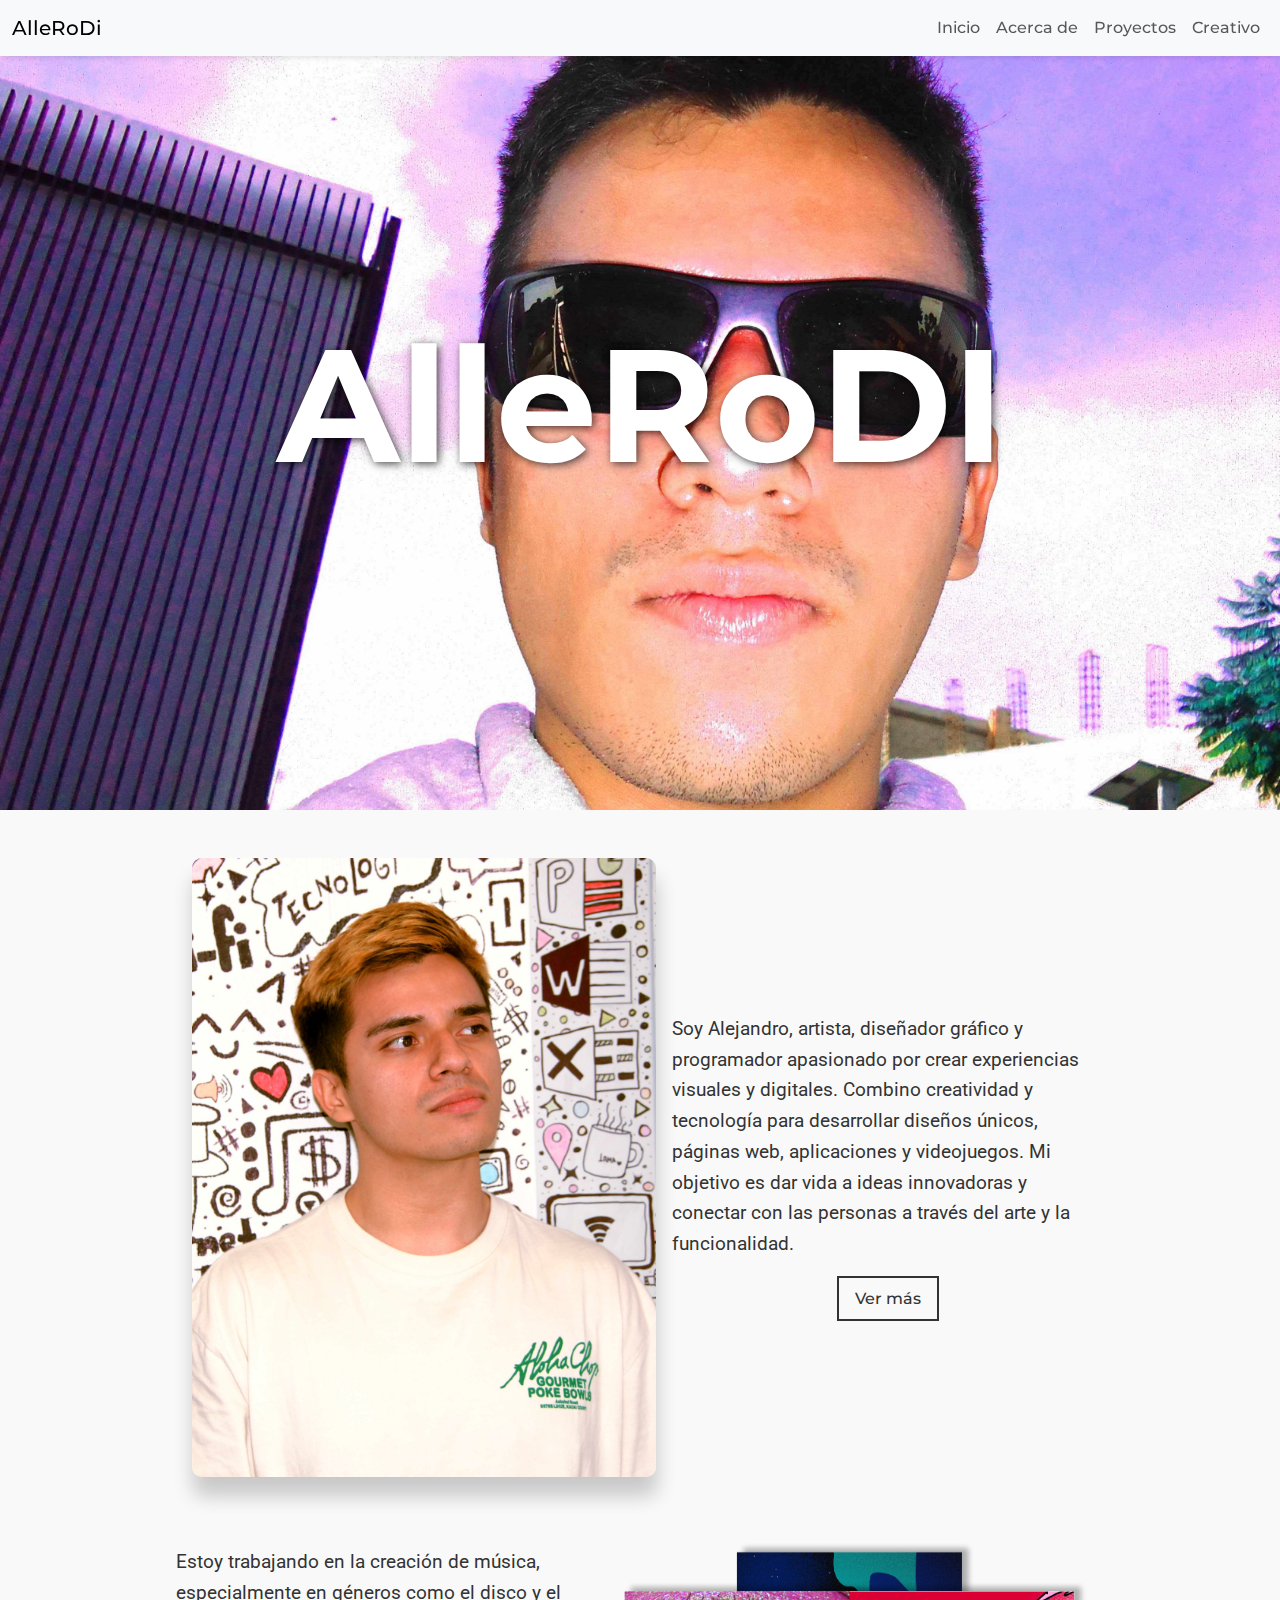
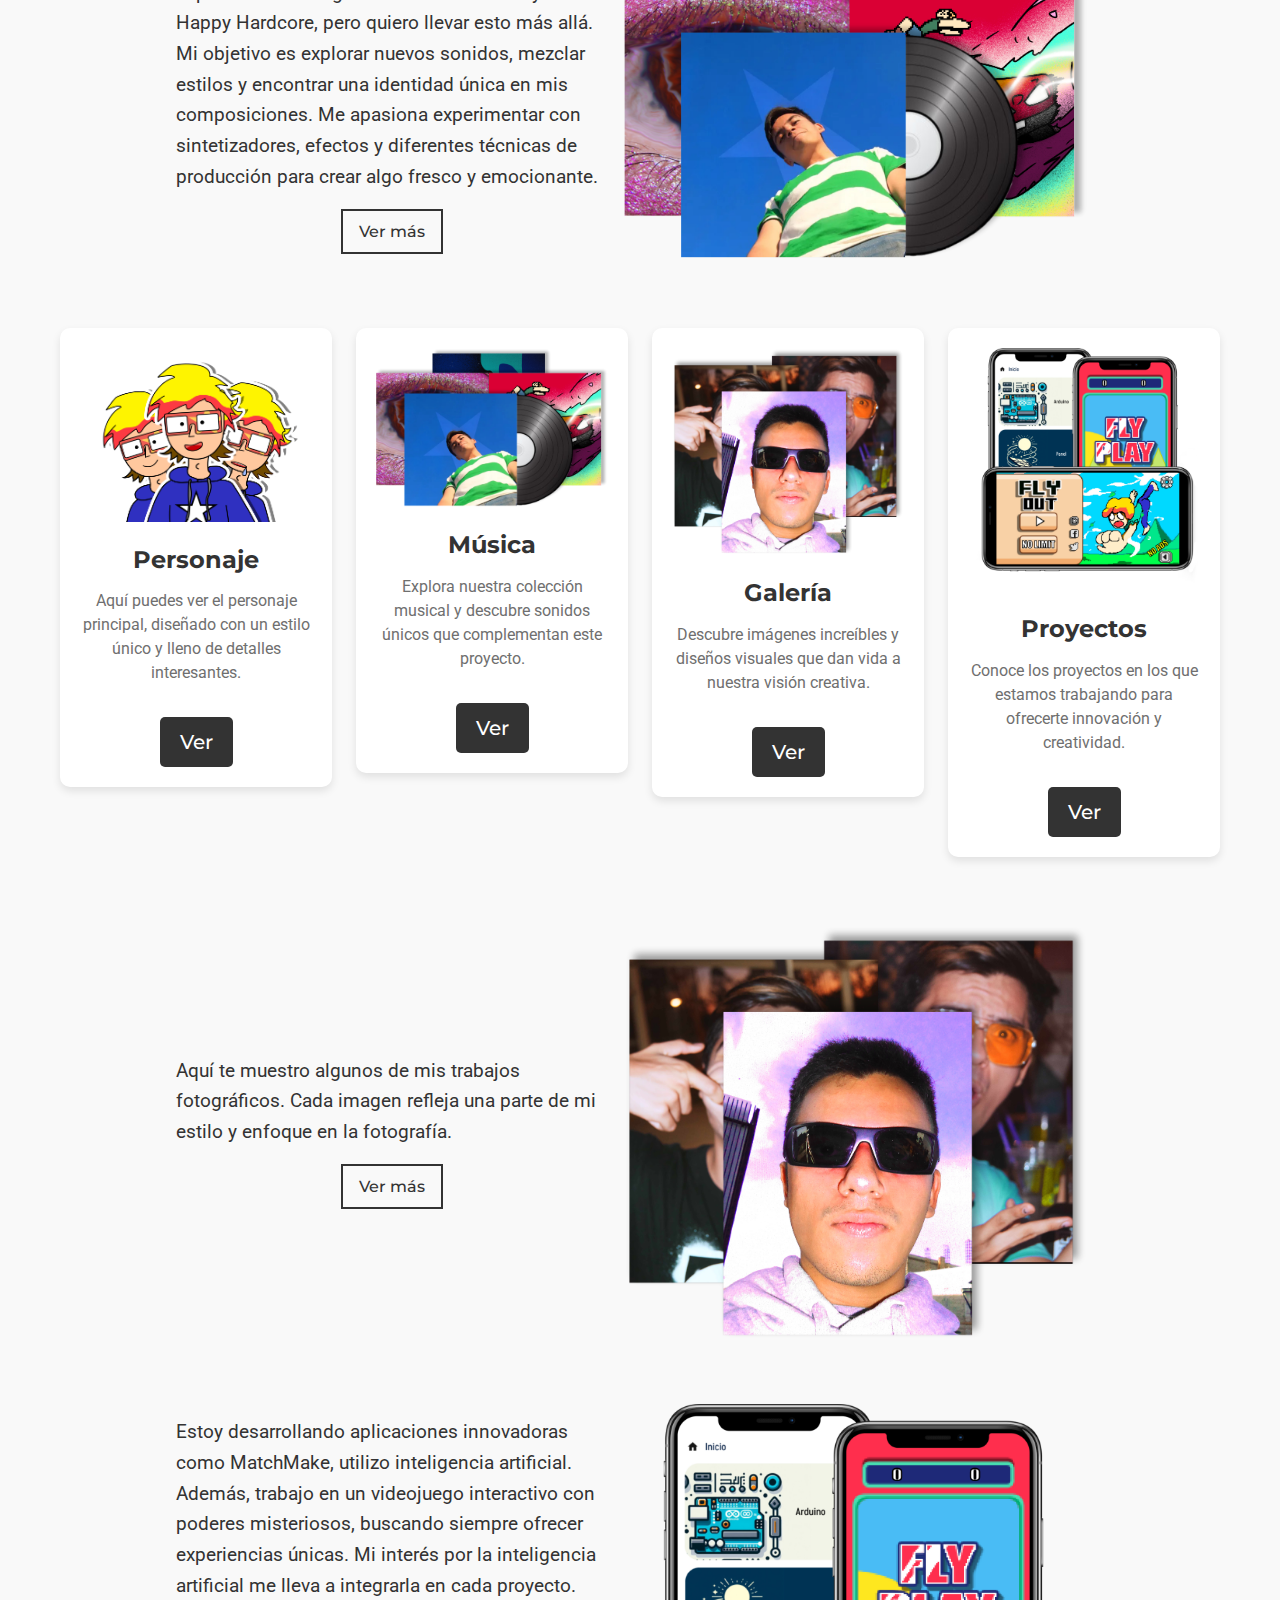
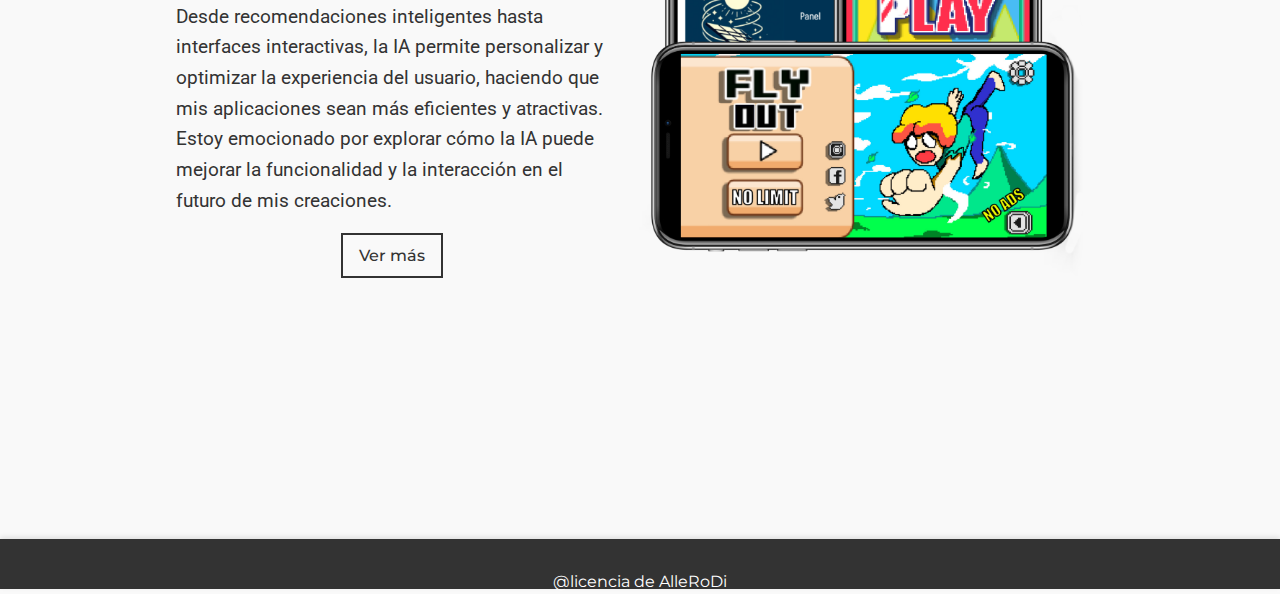
<file: index.html>
<!DOCTYPE html>
<html lang="es">
<head>
    <meta charset="UTF-8">
    <meta http-equiv="X-UA-Compatible" content="IE=edge">
    <meta name="viewport" content="width=device-width, initial-scale=1.0">
    <!-- Fuentes de Google Fonts -->
    <link rel="preconnect" href="https://fonts.googleapis.com">
    <link rel="preconnect" href="https://fonts.gstatic.com" crossorigin>
    <link href="https://fonts.googleapis.com/css2?family=Montserrat:wght@400;500;700&family=Roboto:wght@400;500;700&display=swap" rel="stylesheet">
    <!-- Bootstrap -->
    <link href="https://cdn.jsdelivr.net/npm/bootstrap@5.3.1/dist/css/bootstrap.min.css" rel="stylesheet">
    <!-- Estilos personalizados -->
    <link rel="stylesheet" href="css/style.css">
    <title>HOME</title>
    <style>
        :root {
            --primary-color: #333;
            --secondary-color: #6f6f6f;
            --background-color: #f9f9f9;
            --text-color: #333;
            --hover-color: #555;
            --font-primary: 'Montserrat', sans-serif; /* Fuente principal */
            --font-secondary: 'Roboto', sans-serif; /* Fuente secundaria */
        }

        body {
            font-family: var(--font-secondary);
            color: var(--text-color);
            background-color: var(--background-color);
            margin: 0;
            padding: 0;
        }

        h1, h2, h3, h4, h5, h6 {
            font-family: var(--font-primary);
            font-weight: 700; /* Negrita para títulos */
        }

        .navbar {
            font-family: var(--font-primary);
            font-weight: 500; /* Semi-negrita para el menú */
            transition: top 0.3s;
            box-shadow: 0px 2px 5px rgba(0, 0, 0, 0.1);
        }

        .header-container {
            position: relative;
            width: 100%;
            height: 90vh;
            overflow: hidden;
            display: flex;
            align-items: center;
            justify-content: center;
        }

        .header-image {
            width: 100%;
            height: 100%;
            object-fit: cover;
            object-position: center;
        }

        .name-overlay {
            position: absolute;
            color: white;
            text-shadow: 2px 2px 8px rgba(0, 0, 0, 0.7);
            text-align: center;
        }

        .name-overlay h1 {
            font-size: 10em;
            margin: 0;
            font-family: var(--font-primary);
            font-weight: 700;
        }

        .minimalist-section, .minimalist-section-2 {
            display: flex;
            align-items: center;
            justify-content: center;
            margin: 2rem auto;
            padding: 1rem;
            width: 75vw;
        }

        .minimalist-section-2 {
            flex-direction: row-reverse;
        }

        .minimalist-image, .minimalist-image-2 {
            max-width: 50%;
            height: auto;
            margin: 0 1rem;
            border-radius: 10px;
        }

        .minimalist-text, .minimalist-text-2 {
            max-width: 50%;
            text-align: left;
            font-size: 1.2rem;
            line-height: 1.6;
            font-family: var(--font-secondary);
        }

        .button-container {
            display: flex;
            justify-content: center;
            margin-top: 1rem;
        }

        .minimalist-button {
            background-color: transparent;
            border: 2px solid var(--primary-color);
            color: var(--primary-color);
            padding: 0.5rem 1rem;
            font-size: 1rem;
            cursor: pointer;
            transition: background-color 0.3s, color 0.3s;
            font-family: var(--font-primary);
            font-weight: 500;
        }

        .minimalist-button:hover {
            background-color: var(--primary-color);
            color: white;
        }

        .info-section-reverse .container {
            max-width: 1200px;
            margin: 0 auto;
            padding: 20px;
        }

        .info-section-reverse .info-content {
            background-color: white;
            padding: 20px;
            border-radius: 10px;
            box-shadow: 0 4px 8px rgba(0, 0, 0, 0.1);
            text-align: center;
        }

        .info-section-reverse .info-content img {
            max-width: 100%;
            height: auto;
            border-radius: 5px;
        }

        .info-section-reverse h2 {
            font-size: 24px;
            margin-bottom: 15px;
            color: var(--primary-color);
            font-family: var(--font-primary);
            font-weight: 700;
        }

        .info-section-reverse p {
            font-size: 16px;
            color: var(--secondary-color);
            font-family: var(--font-secondary);
        }

        .info-section-reverse .btn-llamativo {
            background-color: var(--primary-color);
            color: white;
            border: none;
            border-radius: 5px;
            padding: 10px 20px;
            text-decoration: none;
            transition: background-color 0.3s ease;
            font-family: var(--font-primary);
            font-weight: 500;
        }

        .info-section-reverse .btn-llamativo:hover {
            background-color: var(--hover-color);
        }

        .collaborations-section {
            text-align: center;
            padding: 2rem 1rem;
            margin: 2rem auto;
            width: 75vw;
            border-radius: 10px;
        }

        .collaborations-section h2 {
            font-size: 2.5rem;
            color: var(--primary-color);
            margin-bottom: 1.5rem;
            position: relative;
            font-family: var(--font-primary);
            font-weight: 700;
        }

        .collaborations-section h2::after {
            content: '';
            width: 50px;
            height: 4px;
            background-color: var(--primary-color);
            display: block;
            margin: 0.5rem auto 0;
            border-radius: 2px;
        }

        .collaborations-content {
            display: flex;
            flex-wrap: wrap;
            justify-content: center;
            gap: 2rem;
        }

        .collaboration-item {
            max-width: 200px;
            text-align: center;
            transition: transform 0.3s ease, box-shadow 0.3s ease;
        }

        .collaboration-item:hover {
            transform: translateY(-10px);
            box-shadow: 0px 10px 20px rgba(0, 0, 0, 0.2);
        }

        .collaboration-image {
            width: 100%;
            height: auto;
            border-radius: 8px;
            box-shadow: 0px 0px 5px rgba(0, 0, 0, 0.1);
            margin-bottom: 0.5rem;
        }

        .collaboration-item p {
            font-size: 1rem;
            color: var(--primary-color);
            margin: 0;
            font-family: var(--font-secondary);
        }

        .decoration-of-licencia {
            text-align: center;
            font-family: var(--font-primary);
            background-color: var(--primary-color);
            box-shadow: 0px -2px 5px rgba(0, 0, 0, 0.1);
            width: 100%;
            padding: 1rem 0;
        }

        .decoration-of-licencia p {
            margin: 0;
            color: white;
        }

        .decoration-of-licencia a {
            color: white;
            text-decoration: none;
        }

        .decoration-of-licencia a:hover {
            text-decoration: underline;
        }

        @media (max-width: 768px) {
            .header-container {
                height: 90vh;
            }

            .name-overlay h1 {
                font-size: 4rem;
            }

            .minimalist-section, .minimalist-section-2 {
                flex-direction: column;
                width: 90vw;
            }

            .minimalist-image, .minimalist-image-2 {
                max-width: 100%;
                margin: 0 0 1rem 0;
            }

            .minimalist-text, .minimalist-text-2 {
                max-width: 100%;
                font-size: 1rem;
            }

            .collaborations-section {
                width: 90vw;
            }

            .collaboration-item {
                max-width: 100%;
            }
        }
    </style>
</head>
<body>
    <header>
        <!-- Navbar -->
        <nav id="navbar" class="navbar navbar-expand-lg navbar-light bg-light fixed-top">
            <div class="container-fluid">
                <a class="navbar-brand" href="#">AlleRoDi</a>
                <button class="navbar-toggler" type="button" data-bs-toggle="collapse" data-bs-target="#navbarNav" aria-controls="navbarNav" aria-expanded="false" aria-label="Toggle navigation">
                    <span class="navbar-toggler-icon"></span>
                </button>
                <div class="collapse navbar-collapse" id="navbarNav">
                    <ul class="navbar-nav ms-auto">
                        <li class="nav-item">
                            <a class="nav-link" href="/index.html">Inicio</a>
                        </li>
                        <li class="nav-item">
                            <a class="nav-link" href="/info.html">Acerca de</a>
                        </li>
                        <li class="nav-item">
                            <a class="nav-link" href="/proyects.html">Proyectos</a>
                        </li>
                        <li class="nav-item">
                            <a class="nav-link" href="/creative.html">Creativo</a>
                        </li>
                    </ul>
                </div>
            </div>
        </nav>
    </header>

    <!-- Header Image -->
    <div class="header-container">
        <img src="image/yo2.jpg" alt="Header Image" class="header-image">
        <div class="name-overlay">
            <h1>AlleRoDI</h1>
        </div>
    </div>

    <!-- Minimalist Section -->
    <div class="minimalist-section">
        <img class="minimalist-image" src="image/yo3.jpg" alt="Minimalist Image">
        <div class="minimalist-text">
            <p>Soy Alejandro, artista, diseñador gráfico y programador apasionado por crear experiencias visuales y digitales. Combino creatividad y tecnología para desarrollar diseños únicos, páginas web, aplicaciones y videojuegos. Mi objetivo es dar vida a ideas innovadoras y conectar con las personas a través del arte y la funcionalidad.</p>
            <div class="button-container">
                <button class="minimalist-button">Ver más</button>
            </div>
        </div>
    </div>

    <!-- Minimalist Section 2 -->
    <div class="minimalist-section-2">
        <img class="minimalist-image-2" src="/personaje/Albums.png" alt="Minimalist Image">
        <div class="minimalist-text-2">
            <p>Estoy trabajando en la creación de música, especialmente en géneros como el disco y el Happy Hardcore, pero quiero llevar esto más allá. Mi objetivo es explorar nuevos sonidos, mezclar estilos y encontrar una identidad única en mis composiciones. Me apasiona experimentar con sintetizadores, efectos y diferentes técnicas de producción para crear algo fresco y emocionante.</p>
            <div class="button-container">
                <button class="minimalist-button">Ver más</button>
            </div>
        </div>
    </div>

    <!-- Info Section Reverse -->
    <section class="info-section-reverse d-flex align-items-center justify-content-center">
        <div class="container">
            <div class="row d-flex justify-content-center">
                <div class="col-lg-3 col-md-4 col-6 text-center">
                    <div class="info-content">
                        <img src="/personaje/personaje.png" alt="Descripción de la imagen" class="img-fluid mb-4">
                        <h2>Personaje</h2>
                        <p>Aquí puedes ver el personaje principal, diseñado con un estilo único y lleno de detalles interesantes.</p>
                        <a href="#" class="btn btn-llamativo btn-lg mt-3">Ver</a>
                    </div>
                </div>
                <div class="col-lg-3 col-md-4 col-6 text-center">
                    <div class="info-content">
                        <img src="/personaje/Albums.png" alt="Descripción de la imagen" class="img-fluid mb-4">
                        <h2>Música</h2>
                        <p>Explora nuestra colección musical y descubre sonidos únicos que complementan este proyecto.</p>
                        <a href="#" class="btn btn-llamativo btn-lg mt-3">Ver</a>
                    </div>
                </div>
                <div class="col-lg-3 col-md-4 col-6 text-center">
                    <div class="info-content">
                        <img src="/personaje/Fotos.png" alt="Descripción de la imagen" class="img-fluid mb-4">
                        <h2>Galería</h2>
                        <p>Descubre imágenes increíbles y diseños visuales que dan vida a nuestra visión creativa.</p>
                        <a href="#" class="btn btn-llamativo btn-lg mt-3">Ver</a>
                    </div>
                </div>
                <div class="col-lg-3 col-md-4 col-6 text-center">
                    <div class="info-content">
                        <img src="/personaje/Proyectos.png" alt="Descripción de la imagen" class="img-fluid mb-4">
                        <h2>Proyectos</h2>
                        <p>Conoce los proyectos en los que estamos trabajando para ofrecerte innovación y creatividad.</p>
                        <a href="#" class="btn btn-llamativo btn-lg mt-3">Ver</a>
                    </div>
                </div>
            </div>
        </div>
    </section>

    <!-- Minimalist Section 2 -->
    <div class="minimalist-section-2">
        <img class="minimalist-image-2" src="/personaje/Fotos.png" alt="Minimalist Image">
        <div class="minimalist-text-2">
            <p>Aquí te muestro algunos de mis trabajos fotográficos. Cada imagen refleja una parte de mi estilo y enfoque en la fotografía.</p>
            <div class="button-container">
                <button class="minimalist-button">Ver más</button>
            </div>
        </div>
    </div>

    <!-- Minimalist Section 2 -->
    <div class="minimalist-section-2">
        <img class="minimalist-image-2" src="/personaje/Proyectos.png" alt="Minimalist Image">
        <div class="minimalist-text-2">
            <p>Estoy desarrollando aplicaciones innovadoras como MatchMake, utilizo inteligencia artificial. Además, trabajo en un videojuego interactivo con poderes misteriosos, buscando siempre ofrecer experiencias únicas. Mi interés por la inteligencia artificial me lleva a integrarla en cada proyecto. Desde recomendaciones inteligentes hasta interfaces interactivas, la IA permite personalizar y optimizar la experiencia del usuario, haciendo que mis aplicaciones sean más eficientes y atractivas. Estoy emocionado por explorar cómo la IA puede mejorar la funcionalidad y la interacción en el futuro de mis creaciones.</p>
            <div class="button-container">
                <button class="minimalist-button">Ver más</button>
            </div>
        </div>
    </div>

    <!-- Footer -->
    <footer class="decoration-of-licencia">
        <p>@licencia de <a href="https://www.ejemplo.com" target="_blank">AlleRoDi</a></p>
    </footer>

    <script src="https://cdn.jsdelivr.net/npm/@popperjs/core@2.11.6/dist/umd/popper.min.js"></script>
    <script src="https://cdn.jsdelivr.net/npm/bootstrap@5.3.0-alpha1/dist/js/bootstrap.min.js"></script>
</body>
</html>
</file>
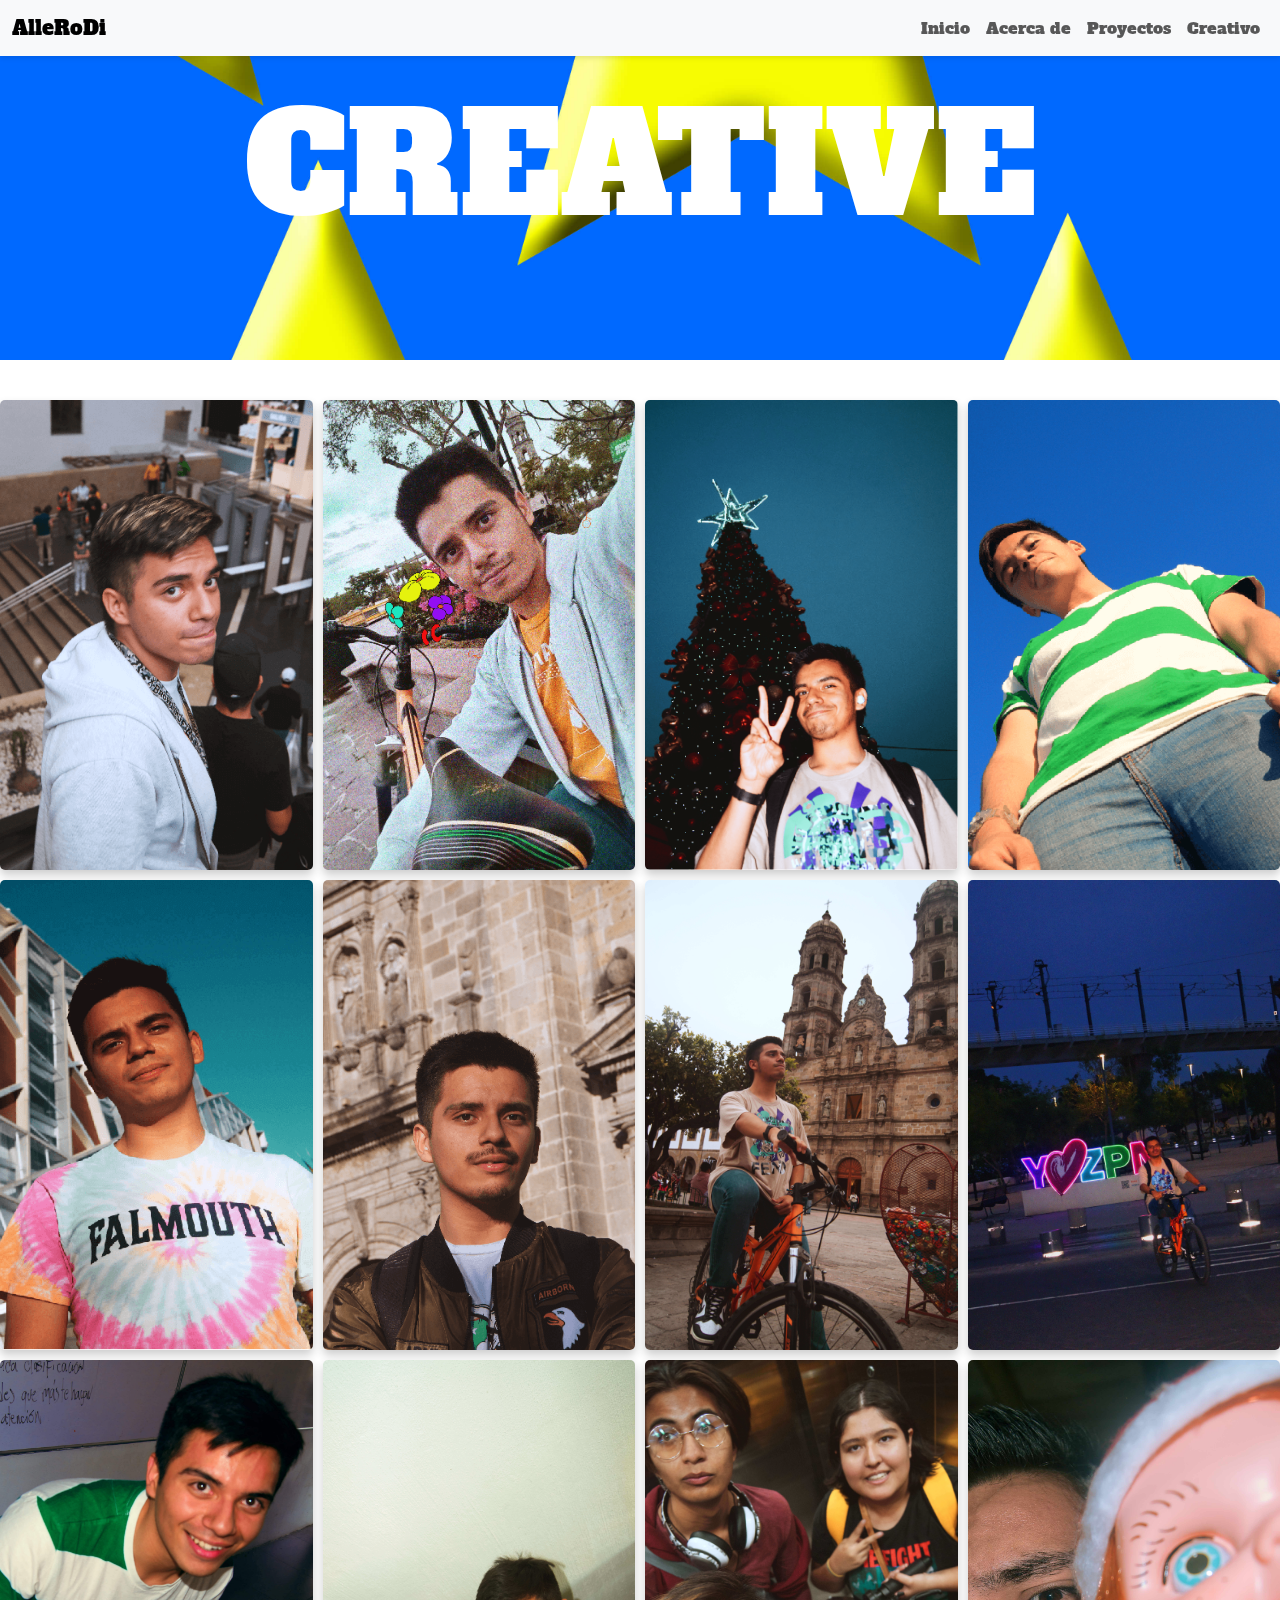
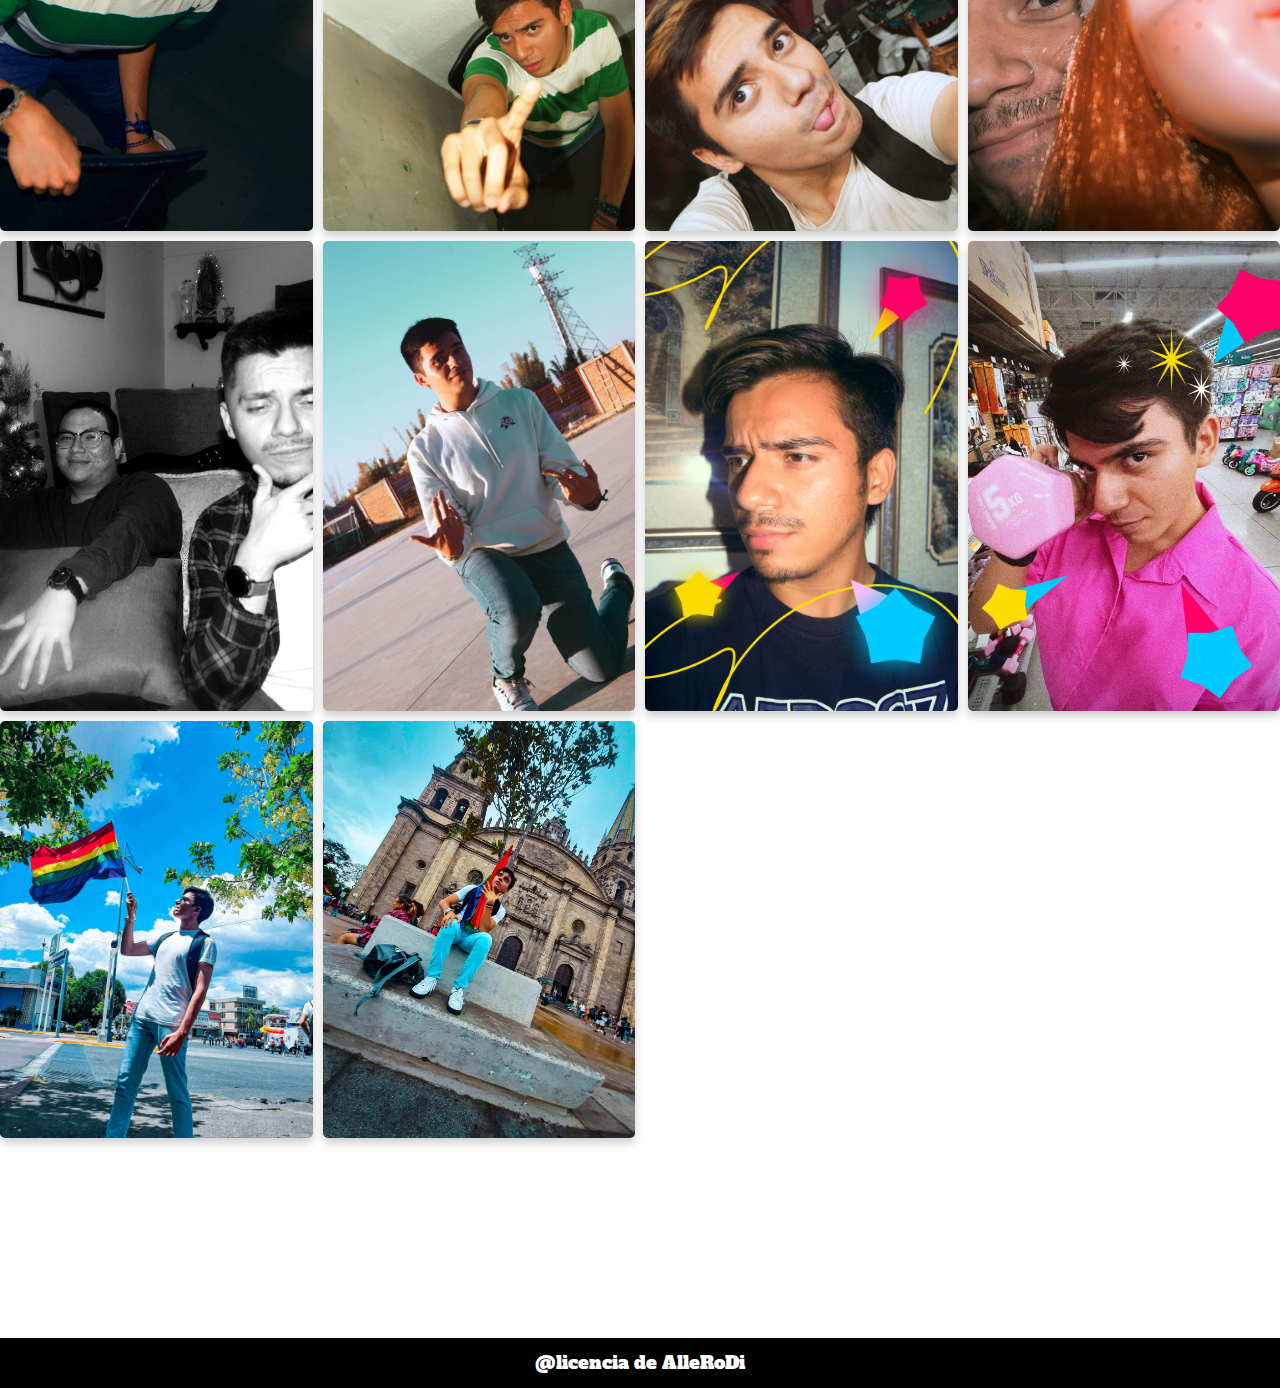
<file: creative.html>
<!DOCTYPE html>
<html lang="en">
<head>
    <meta charset="UTF-8">
    <meta http-equiv="X-UA-Compatible" content="IE=edge">
    <meta name="description" content="Galería de imágenes de AlleRoDI, artista visual.">
    <meta name="keywords" content="AlleRoDI, arte, galería, imágenes, artista visual">
    <meta name="author" content="Alejandro Rodriguez Lopez">
    <meta name="viewport" content="width=device-width, initial-scale=1.0">
    <link rel="preconnect" href="https://fonts.googleapis.com">
    <link rel="preconnect" href="https://fonts.gstatic.com" crossorigin>
    <link href="https://fonts.googleapis.com/css2?family=Alfa+Slab+One&display=swap" rel="stylesheet">
    <link href="https://cdn.jsdelivr.net/npm/bootstrap@5.3.1/dist/css/bootstrap.min.css" rel="stylesheet">
    <link rel="stylesheet" href="css/creative.css">
    <title>creative</title>

    <style>

.gallery {
    display: grid;
    grid-template-columns: repeat(4, 1fr);
    grid-gap: 10px;
    justify-content: center;
}

.gallery img {
    width: 100%;
    height: 100%;
    object-fit: cover;
    object-position: center;
    border-radius: 5px;
    box-shadow: 0px 5px 10px rgba(0,0,0,0.2);
    transition: transform 0.3s ease-in-out;
}

.gallery img:hover {
    transform: scale(1.1);
}

@media only screen and (max-width: 600px) {
    .gallery {
        margin-top: 5vw;
        display: grid;
        grid-template-columns: repeat(2, 1fr);
        grid-gap: 5px;
        justify-content: center;
    }
}



    </style>

<style>
    /* Asegúrate de que el navbar siempre sea visible */
    .navbar {
      box-shadow: 0px 2px 5px rgba(0, 0, 0, 0.1);
    }

    .navbar-toggler {
      border: none;
    }

    .navbar-toggler-icon {
      background-color: #000; /* Color negro para el ícono del menú */
      width: 30px;
      height: 3px;
      display: block;
      position: relative;
    }

    .navbar-toggler-icon::before,
    .navbar-toggler-icon::after {
      content: '';
      width: 30px;
      height: 3px;
      background-color: #000;
      display: block;
      position: absolute;
    }

    .navbar-toggler-icon::before {
      top: -8px;
    }

    .navbar-toggler-icon::after {
      top: 8px;
    }
  </style>
</head>
<body>
    <header>
        <div class="background-loading">

        </div>
        <div class="cubo">
            <!-- Navbar -->
        <!-- Navbar -->
        <nav id="navbar" class="navbar navbar-expand-lg navbar-light bg-light fixed-top">
            <div class="container-fluid">
              <a class="navbar-brand" href="#">AlleRoDi</a>
              <button class="navbar-toggler" type="button" data-bs-toggle="collapse" data-bs-target="#navbarNav" aria-controls="navbarNav" aria-expanded="false" aria-label="Toggle navigation">
                <span class="navbar-toggler-icon"></span>
              </button>
              <div class="collapse navbar-collapse" id="navbarNav">
                <ul class="navbar-nav ms-auto">
                  <li class="nav-item">
                    <a class="nav-link" href="/index.html">Inicio</a>
                  </li>
                  <li class="nav-item">
                    <a class="nav-link" href="/info.html">Acerca de</a>
                  </li>
                  <li class="nav-item">
                    <a class="nav-link" href="/proyects.html">Proyectos</a>
                  </li>
                  <li class="nav-item">
                    <a class="nav-link" href="/creative.html">Creativo</a>
                  </li>
                </ul>
              </div>
            </div>
          </nav>
          

          <script>
            let prevScrollpos = window.pageYOffset;
            const navbar = document.getElementById("navbar");
        
            window.onscroll = function () {
              const currentScrollPos = window.pageYOffset;
              if (currentScrollPos <= 0) {
                // Siempre muestra el navbar al estar al principio de la página
                navbar.style.top = "0";
              } else if (prevScrollpos > currentScrollPos) {
                // Muestra el navbar al hacer scroll hacia arriba
                navbar.style.top = "0";
              } else {
                // Esconde el navbar al hacer scroll hacia abajo
                navbar.style.top = "-70px";
              }
              prevScrollpos = currentScrollPos;
            };
          </script>
            <div class="cubo-3" >
                <img class="imagen1" src="image/DSC25609.jpg" alt="">
                <div>
                    <p class="text-AlleStudio">CREATIVE</p>
                </div>
            </div>

            
            </div>
        </div>


    </header>
    <section>


        

        <section>
            <div class="gallery">
                <img src="/img-moments/image copy 2.png" alt="Image 1" title="AlleRoDI">
                <img src="/img-moments/image copy 3.png" alt="Image 2" title="AlleRoDI">
                <img src="/img-moments/image copy 4.png" alt="Image 3" title="AlleRoDI">
                <img src="/img-moments/image copy 5.png" alt="Image 4" title="AlleRoDI">
                <img src="/img-moments/image copy.png" alt="Image 5" title="AlleRoDI">
                <img src="/img-moments/image.png" alt="Image 6" title="AlleRoDI">
                <img src="/img-moments/IMG_4716.jpeg" alt="Image 1" title="AlleRoDI">
                <img src="/img-moments/IMG_4718.jpeg" alt="Image 2" title="AlleRoDI">
                <img src="/img-moments/IMG_5042.jpeg" alt="Image 3" title="AlleRoDI">
                <img src="/img-moments/IMG_5043.jpeg" alt="Image 4" title="AlleRoDI">
                <img src="/img-moments/IMG_5267.jpeg" alt="Image 5" title="AlleRoDI">
                <img src="/img-moments/J2.jpg" alt="Image 6" title="AlleRoDI">
                <img src="/img-moments/Yahir4.jpg" alt="Image 1" title="AlleRoDI">
                <img src="/img-moments/IMG_5052.jpeg" alt="Image 2" title="AlleRoDI">
                <img src="/img-moments/3.jpg" alt="Image 3" title="AlleRoDI">
                <img src="/img-moments/4.jpg" alt="Image 4" title="AlleRoDI">
                <img src="/img-moments/IMG_6414.jpg" alt="Image 5" title="AlleRoDI">
                <img src="/img-moments/IMG_6420.jpg" alt="Image 6" title="AlleRoDI">
            </div>
        </section>


    </section>

    <footer class="decoration-of-licencia">
        <p>@licencia de AlleRoDi</p>
    </footer>
    <aside>

    </aside>

    <script src="https://cdn.jsdelivr.net/npm/@popperjs/core@2.11.6/dist/umd/popper.min.js"></script>
    <script src="https://cdn.jsdelivr.net/npm/bootstrap@5.3.0-alpha1/dist/js/bootstrap.min.js"></script>
</body>
</html>
</file>
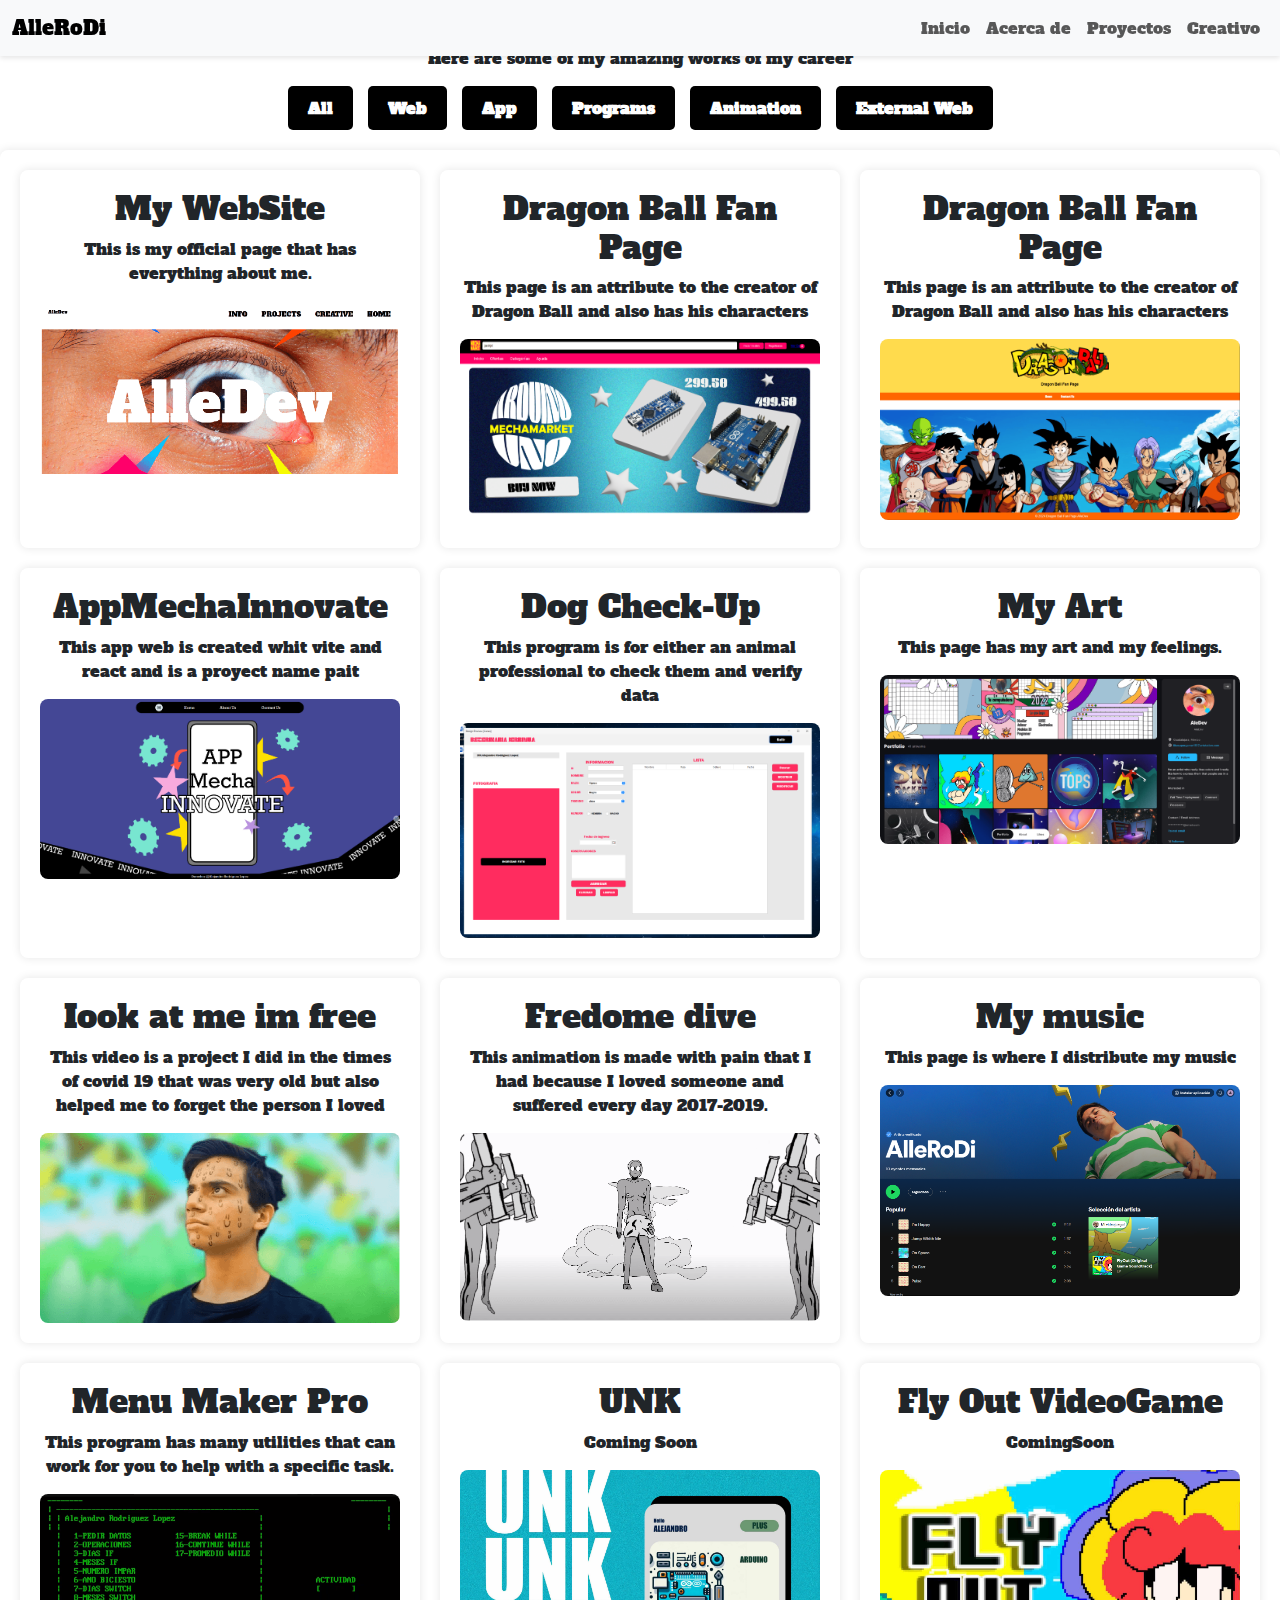
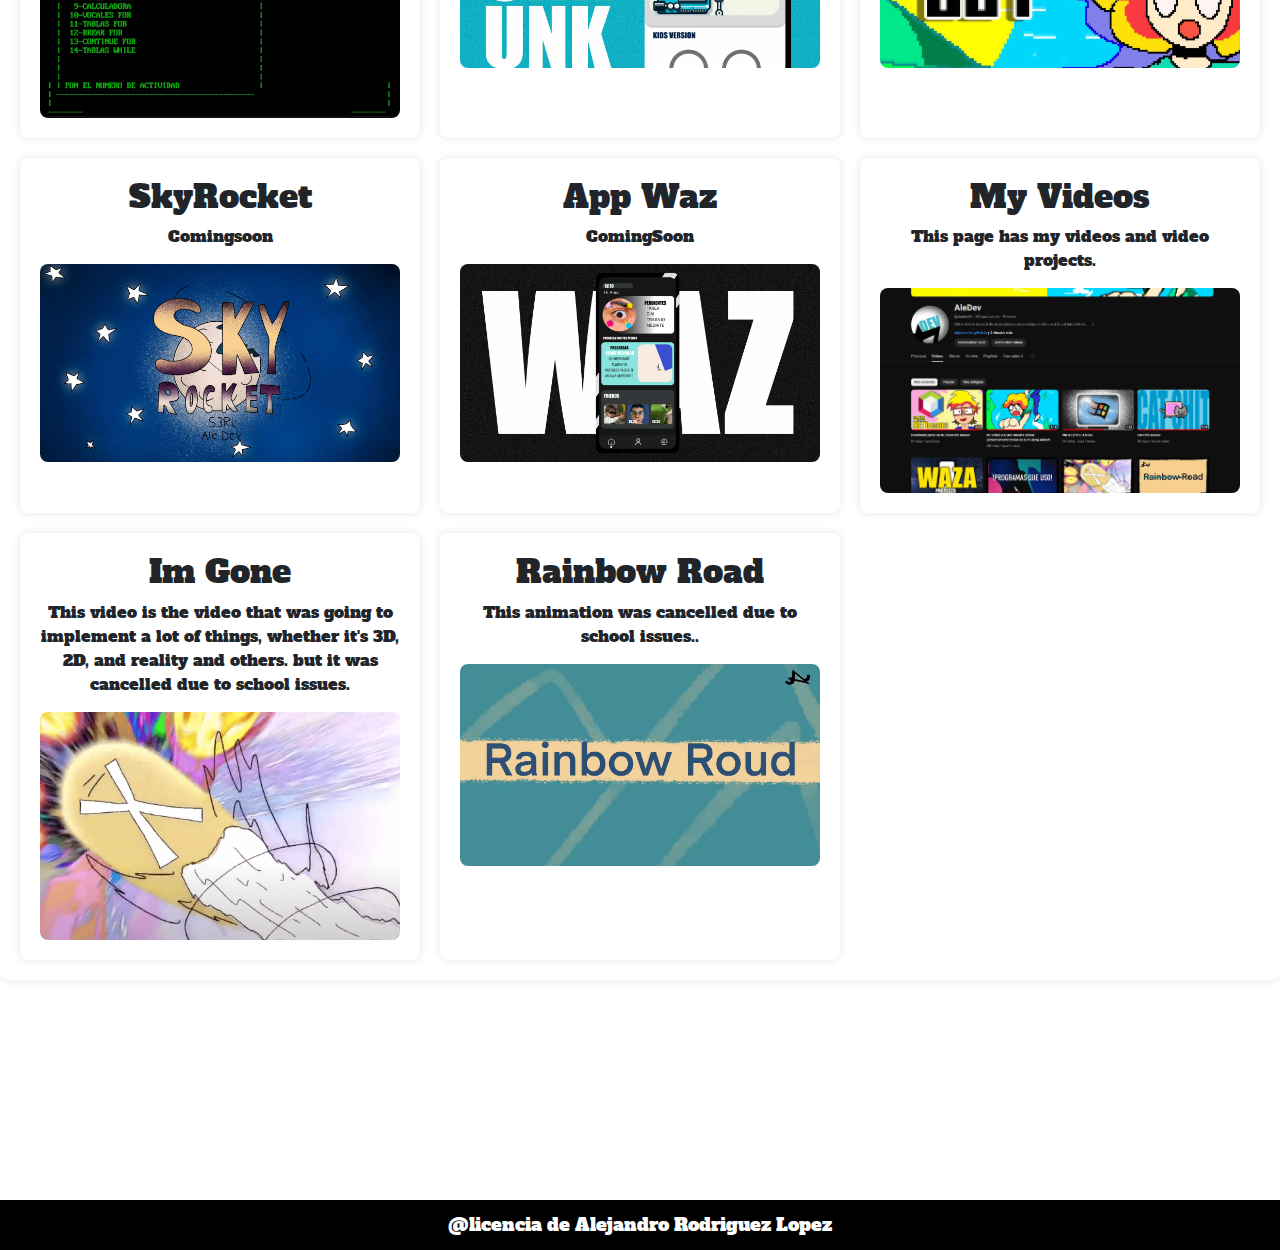
<file: proyects.html>
<!DOCTYPE html>
<html lang="en">
<head>
    <meta charset="UTF-8">
    <meta http-equiv="X-UA-Compatible" content="IE=edge">
    <meta name="viewport" content="width=device-width, initial-scale=1.0">
    <link rel="preconnect" href="https://fonts.googleapis.com">
    <link rel="preconnect" href="https://fonts.gstatic.com" crossorigin>
    <link href="https://fonts.googleapis.com/css2?family=Alfa+Slab+One&display=swap" rel="stylesheet">
    <link href="https://cdn.jsdelivr.net/npm/bootstrap@5.3.1/dist/css/bootstrap.min.css" rel="stylesheet">
    <link rel="stylesheet" href="css/creative.css">
    

    <style>
        
        .container {
            max-width: 100%;
            margin: 20px auto;
            padding: 20px;
            background-color: #fff;
            border-radius: 8px;
            box-shadow: 0 0 10px rgba(0, 0, 0, 0.1);
            display: grid;
            grid-template-columns: repeat(auto-fit, minmax(350px, 1fr));
            gap: 20px;
            transition: opacity 0.3s ease-in-out;
        }

        .project {
            padding: 20px;
            background-color: #fff;
            border-radius: 8px;
            box-shadow: 0 0 10px rgba(0, 0, 0, 0.1);
            text-align: center;
            transition: opacity 0.3s ease-in-out;
        }

        .project img {
            max-width: 100%;
            height: auto;
            border-radius: 8px;
        }

        @media (max-width: 768px) {
            .container {
                grid-template-columns: repeat(auto-fit, minmax(200px, 1fr));
            }
        }

        .category-buttons {
            margin-bottom: 20px;
            text-align: center;
        }

        .category-buttons button {
            padding: 10px 20px;
            margin: 0 5px;
            font-size: 16px;
            font-weight: bold;
            border: none;
            border-radius: 5px;
            background-color: #000000;
            color: white;
            cursor: pointer;
            transition: background-color 0.3s;
        }

        .category-buttons button:hover {
            background-color: #474747;
        }

        @media only screen and (max-width: 600px) {

            .container {
            max-width: 100%;
            margin: 20px auto;
            padding: 10px;
            background-color: #fff;
            border-radius: 8px;
            box-shadow: 0 0 10px rgba(0, 0, 0, 0.1);
            display: grid;
            grid-template-columns: repeat(auto-fit, minmax(150px, 1fr));
            gap: 10px;
            transition: opacity 0.3s ease-in-out;
        }

        .project {
            padding: 5px;
            background-color: #fff;
            border-radius: 8px;
            box-shadow: 0 0 10px rgba(0, 0, 0, 0.1);
            text-align: center;
            transition: opacity 0.3s ease-in-out;
        }

        .project img {
            max-width: 100%;
            height: auto;
            border-radius: 0px;
        }


            
        .category-buttons button {

            padding: 10px 15px;
  
            margin: 2px 2px;
            font-size: 3vw;
            font-weight: bold;
            border: none;
            border-radius: 5px;
            background-color: #000000;
            color: white;
            cursor: pointer;
            transition: background-color 0.3s;
        }
        

        .margindirectionWelcome{
            margin-top: 21vw;
            margin-bottom: 14vw;
        }

        .project-title{
            font-size: 3vw;
        }

        .project-description{
            font-size: 2.5vw;
        }
}


    </style>

<style>
    /* Asegúrate de que el navbar siempre sea visible */
    .navbar {
      box-shadow: 0px 2px 5px rgba(0, 0, 0, 0.1);
    }

    .navbar-toggler {
      border: none;
    }

    .navbar-toggler-icon {
      background-color: #000; /* Color negro para el ícono del menú */
      width: 30px;
      height: 3px;
      display: block;
      position: relative;
    }

    .navbar-toggler-icon::before,
    .navbar-toggler-icon::after {
      content: '';
      width: 30px;
      height: 3px;
      background-color: #000;
      display: block;
      position: absolute;
    }

    .navbar-toggler-icon::before {
      top: -8px;
    }

    .navbar-toggler-icon::after {
      top: 8px;
    }
  </style>
    <title>proyects</title>

</head>
<body>
    <header>
        <div class="cubo">
            <!-- Navbar -->
        <!-- Navbar -->
        <nav id="navbar" class="navbar navbar-expand-lg navbar-light bg-light fixed-top">
            <div class="container-fluid">
              <a class="navbar-brand" href="#">AlleRoDi</a>
              <button class="navbar-toggler" type="button" data-bs-toggle="collapse" data-bs-target="#navbarNav" aria-controls="navbarNav" aria-expanded="false" aria-label="Toggle navigation">
                <span class="navbar-toggler-icon"></span>
              </button>
              <div class="collapse navbar-collapse" id="navbarNav">
                <ul class="navbar-nav ms-auto">
                  <li class="nav-item">
                    <a class="nav-link" href="/index.html">Inicio</a>
                  </li>
                  <li class="nav-item">
                    <a class="nav-link" href="/info.html">Acerca de</a>
                  </li>
                  <li class="nav-item">
                    <a class="nav-link" href="/proyects.html">Proyectos</a>
                  </li>
                  <li class="nav-item">
                    <a class="nav-link" href="/creative.html">Creativo</a>
                  </li>
                </ul>
              </div>
            </div>
          </nav>
          

            </div>
        </div>

        <script>
            let prevScrollpos = window.pageYOffset;
            const navbar = document.getElementById("navbar");
        
            window.onscroll = function () {
              const currentScrollPos = window.pageYOffset;
              if (currentScrollPos <= 0) {
                // Siempre muestra el navbar al estar al principio de la página
                navbar.style.top = "0";
              } else if (prevScrollpos > currentScrollPos) {
                // Muestra el navbar al hacer scroll hacia arriba
                navbar.style.top = "0";
              } else {
                // Esconde el navbar al hacer scroll hacia abajo
                navbar.style.top = "-70px";
              }
              prevScrollpos = currentScrollPos;
            };
          </script>

    </header>

    <div class="margindirectionWelcome" style="text-align:center;">
        <h2>Welcome to My Proyects</h2>
        <p>Here are some of my amazing works of my career</p>
      </div>

      <div class="category-buttons">
        <button class="category-button active" data-category="all">All</button>
        <button class="category-button" data-category="web">Web</button>
        <button class="category-button" data-category="app">App</button>
        <button class="category-button" data-category="programs">Programs</button>
        <button class="category-button" data-category="animation">Animation</button>
        <button class="category-button" data-category="external-web">External Web</button>
    </div>

    <div class="container">
        
        <div class="project web"><h2 class="project-title">My WebSite</h2>
            <p class="project-description">This is my official page that has everything about me.</p>
            <a href="https://al3dev.github.io/index.html"><img class="project-image" src="image/MiWebPage.png" alt="Project 1 image"></a>
        </div>  
              
        
        <div class="project web">
            <h2 class="project-title">Dragon Ball Fan Page</h2>
            <p class="project-description">This page is an attribute to the creator of Dragon Ball and also has his characters</p>
            <a href="https://mecha-market.vercel.app/#"><img class="project-image" src="image/MechaMarket.png" alt="Project 1 image"></a>
        </div>

        <div class="project web">
            <h2 class="project-title">Dragon Ball Fan Page</h2>
            <p class="project-description">This page is an attribute to the creator of Dragon Ball and also has his characters</p>
            <a href="http://fandragonballpage.atwebpages.com/index.html"><img class="project-image" src="image/Goku.png" alt="Project 1 image"></a>
        </div>

        <div class="project web">
            <h2 class="project-title">AppMechaInnovate</h2>
            <p class="project-description">This app web is created whit vite and react and is a proyect name pait </p>
            <a href="#"><img class="project-image" src="image/appmecha.png" alt="Project 1 image"></a>
        </div>

        <div class="project programs">
            <h2 class="project-title">Dog Check-Up</h2>
            <p class="project-description">This program is for either an animal professional to check them and verify data</p>
            <a href="https://www.youtube.com/watch?v=GnzEjr-OQ5Y&t=53s&ab_channel=AleDev"><img class="project-image" src="image/JProgram2.png" alt="Project 1 image"></a>
        </div>

        <div class="project external-web">
            <h2 class="project-title">My Art</h2>
            <p class="project-description">This page has my art and my feelings.</p>
            <a href="https://www.artstation.com/likesupergamer1517"><img class="project-image" src="image/ArtStation.png" alt="Project 1 image"></a>
        </div>        
        
        <div class="project animation">
            <h2 class="project-title">Iook at me im free</h2>
            <p class="project-description">This video is a project I did in the times of covid 19 that was very old but also helped me to forget the person I loved</p>
            <a href="https://www.youtube.com/watch?v=2S4XEcjWP8A"><img class="project-image" src="image/ImHappy.png" alt="Project 1 image"></a>
        </div>

        <div class="project animation">
            <h2 class="project-title">Fredome dive</h2>
            <p class="project-description">This animation is made with pain that I had because I loved someone and suffered every day 2017-2019.</p>
            <a href="https://www.youtube.com/watch?v=odpnI_dFmbI"><img class="project-image" src="image/LetMeFreeVid.png" alt="Project 1 image"></a>
        </div>        
        
        <div class="project external-web">
            <h2 class="project-title">My music</h2>
            <p class="project-description">This page is where I distribute my music</p>
            <a href="https://open.spotify.com/intl-es/artist/2zU4sGIwSViMGRnwMSlD1j"><img class="project-image" src="image/Spotify.png" alt="Project 1 image"></a>
        </div>

        <div class="project programs">
            <h2 class="project-title">Menu  Maker Pro</h2>
            <p class="project-description">This program has many utilities that can work for you to help with a specific task.</p>
            <a href="https://www.youtube.com/watch?v=ZkmU2nyA6Ts&t=172s"><img class="project-image" src="image/CLenguaje.png" alt="Project 1 image"></a>
        </div>

        <div class="project app">
            <h2 class="project-title">UNK</h2>
            <p class="project-description">Coming Soon</p>
            <a href="#"><img class="project-image" src="image/Arduino.jpg" alt="Project 1 image"></a>
        </div>

        <div class="project app">
            <h2 class="project-title">Fly Out VideoGame</h2>
            <p class="project-description">ComingSoon</p>
            <a href="#"><img class="project-image" src="image/FlyOut.jpg" alt="Project 1 image"></a>
        </div>

        <div class="project animation">
            <h2 class="project-title">SkyRocket</h2>
            <p class="project-description">Comingsoon</p>
            <a href="#"><img class="project-image" src="image/SkyRocket.jpg" alt="Project 1 image"></a>
        </div>

        <div class="project app">
            <h2 class="project-title">App Waz</h2>
            <p class="project-description">ComingSoon</p>
            <a href="#"><img class="project-image" src="image/Waz.jpg" alt="Project 1 image"></a>
        </div>

       <div class="project external-web">
            <h2 class="project-title">My Videos</h2>
            <p class="project-description">This page has my videos and video projects.</p>
            <a href="https://www.youtube.com/@aledev689/videos"><img class="project-image" src="image/youtube.png" alt="Project 1 image"></a>
        </div> 

        <div class="project animation">
            <h2 class="project-title">Im Gone</h2>
            <p class="project-description">This video is the video that was going to implement a lot of things, whether it's 3D, 2D, and reality and others. but it was cancelled due to school issues.</p>
            <a href="https://www.youtube.com/watch?v=80SycAgYqkc"><img class="project-image" src="image/imgone.png" alt="Project 1 image"></a>
        </div> 

        <div class="project animation">
            <h2 class="project-title">Rainbow Road</h2>
            <p class="project-description">This animation was cancelled due to school issues..</p>
            <a href="https://www.youtube.com/watch?v=eJuK-_wKKHI"><img class="project-image" src="image/rainbow-road.png" alt="Project 1 image"></a>
        </div> 

        <!-- Agrega los otros proyectos con las clases correspondientes -->

    </div>


    <script>
                document.querySelectorAll('.category-button').forEach(function(button) {
            button.addEventListener('click', function() {
                var category = this.getAttribute('data-category');
                var projects = document.querySelectorAll('.project');

                projects.forEach(function(project) {
                    if (category === 'all' || project.classList.contains(category)) {
                        project.style.display = 'block';
                    } else {
                        project.style.display = 'none';
                    }
                });

                document.querySelectorAll('.category-button').forEach(function(btn) {
                    btn.classList.remove('active');
                });

                this.classList.add('active');
            });
        });
    </script>

<script src="https://cdn.jsdelivr.net/npm/@popperjs/core@2.11.6/dist/umd/popper.min.js"></script>
<script src="https://cdn.jsdelivr.net/npm/bootstrap@5.3.0-alpha1/dist/js/bootstrap.min.js"></script>

    <footer class="decoration-of-licencia">
        <p>@licencia de Alejandro Rodriguez Lopez</p>
    </footer>

    
</body>
</html>
</file>
<file: css/style.css>
body{
    font-family: 'Alfa Slab One', cursive;
} 


.image-of-me{
    position: absolute;
    top: 50%;
}


.up{
    color: black;
    text-decoration: none;
    padding: 2%;
    float: right;
    transition: 200ms;
    font-size: 23px;
}

.up:hover{
    font-size: 27px;
}

.cubo-2{
    position: relative;
    left: 0%;
    border-radius: 30px;
    background-color: hsla(0, 0%, 100%, 0);
    width: 100%;
    height: 30px;
}

@media (max-width:480px){
    .cubo-2{
        position: relative;
        left: 0%;
        border-radius: 30px;
        background-color: hsla(0, 0%, 100%, 0);
        width: 100%;
        height: 20px;
        top: 18px;
    }

    .up{
        color: black;
        text-decoration: none;
        padding: 10px;
        float: right;
        transition: 200ms;
        font-size:9px;
    }

    .up:hover{
        font-size: 9px;
        
    }
    
}


.cubo-3{
    position: relative;
    height: 46vw;
    width: 100%;
    top: 7vw;
}

.imagen1{
    position: absolute;
    height: 100%;
    width: 100%;
    z-index: -1;
    object-fit: cover;
    object-fit: center;
    top: 50%; /* Add this line */
    transform: translateY(-50%); /* Add this line */
}

@media(max-width:480px){
    .cubo-3{
        height:250px;
        top: auto;

    }
}


.LOGO-1{
    position: absolute;
    left: 30px;
    top:30px;
    

}




.clip-1{
    -webkit-box-shadow: 0px 0px 7px 0px rgba(0,0,0,0.75);
-moz-box-shadow: 0px 0px 7px 0px rgba(0,0,0,0.75);
box-shadow: 0px 0px 7px 0px rgba(0,0,0,0.75);
    background-color: rgb(0, 0, 0);
    height: 300px;
    width: 70%;
    padding: 30px;
    position: relative;
    top: 200px;
    left: 10%;
    align-items: center;
}

.image-1{
    position: absolute;
    background-color: rgba(0, 0, 0, 0.788);
    height: 75%;
    width: 55%;
    border-radius: 20px;

}

.text{
    
    color: aliceblue;
    position: absolute;
    left: 65%;
    height: 400px;
    width:35%;
    top: 30px;

}



@keyframes images-animation {
    0%{top:-100px;}
}

.img-cube{
    height: 0%;
    width: 17%;
    padding: 1%;
    border-radius: 10%;


}

@media(max-width:480px){
    .img-cube{
        height: 10%;
        width: 49%;
        padding: 0px;
        border-radius: 20px;
    
    
    }

    .images{

        margin-top: -60px;
        border-radius: 5px;
    
        height: auto;
        width: auto;
        position: relative;
        padding: auto;
        animation: none;

    }

}

@media (max-width:480px){
    .images{
        top: 100px;
        animation: none;
    }
    .design-text{
        top:0px;
        font-size: 100px;
    }
}


.text-AlleStudio{
    color: rgb(255, 255, 255);
    font-size: 15vw;
    text-align: center;
    position: relative;
    top: 10vw;
    left: 50%;
    transform: translateX(-50%);
    text-shadow: 10px 10px 10px rgba(0, 0, 0, 0.5); /* Add text shadow for better visibility */
}

@media(max-width:480px){
    .text-AlleStudio{
        font-size:60px;
        top: 90px;
        left: 50%;
    }

    .Update-game{
        width: 100%;
        border-radius: 1vw;
    }

    .decoration-of-licencia p{
        font-size: 3.5vw;
    }
}

@keyframes AlleStudio {
    0%{font-size: 100px;}
    100%{font-size: auto;}
}



.decoration-of-licencia{
    background-color: black;
    height: 50px;
    width: 100%;
    position:relative;
    top: 200px;

}


.decoration-of-licencia p{

    color: white;
    margin: 20px;
    position: relative;
    top: 15px;
    
}

.design-text{
    text-align: center;
    font-size: 50px;
    position: relative;
    top: 0px;
    margin: 1vw;
}

.images {
    margin: 2rem auto;
    padding: 1rem;
    width: 75vw;
    overflow-x: auto;
    display: flex;
    flex-direction: column;
    align-items: center;
}

.design-text {
    text-align: center;
    font-size: 2rem;
    margin: 1rem 0;
    color: #333;
    font-family: 'Arial', sans-serif;
}

.Update-game {
    width: 20vw;
    border-radius: 10px;
    margin: 0.5rem;
}

.image-space-betewn {
    display: flex;
    justify-content: center;
    gap: 1rem;
    width: 100%;
    overflow-x: auto;
    scroll-behavior: smooth;
}

/* Additional modifications for a more minimalistic and eye-catching design */

.images {
    background-color: #f5f5f5; /* Light gray background color */
    border-radius: 10px;
    box-shadow: 0 0 10px rgba(0, 0, 0, 0.1); /* Subtle box shadow */
}

.design-text {
    font-size: 1.8rem; /* Slightly smaller font size */
    margin: 1.5rem 0; /* Increased vertical margin */
    color: #555; /* Darker text color */
}

.Update-game {
    width: 18vw; /* Slightly smaller image width */
    border-radius: 8px; /* Smaller border radius */
    margin: 0.3rem; /* Decreased margin between images */
}

.image-space-betewn {
    gap: 0.8rem; /* Decreased gap between images */
}

@media (max-width: 768px) {
    .images {
        width: 90vw;
    }
}

@media (max-width: 480px) {
    .images {
        width: 100vw;
        padding: 0.5rem;
    }

    .design-text {
        font-size: 1.6rem;
    }

    .Update-game {
        width: 16vw;
        margin: 0.2rem;
    }

    .image-space-betewn {
        gap: 0.6rem;
    }
}


.minimalist-section {
    display: flex;
    flex-direction: row;
    align-items: center;
    justify-content: center;
    margin: 2rem auto;
    padding: 1rem;
    width: 85vw;
    top: -20px; /* Move the section up by 20 pixels */
}

.minimalist-image {
    max-width: 40%;
    height: auto;
    margin-right: 2rem;
    box-shadow: 1px 19px 20px rgba(0, 0, 0, 0.2); /* Add box shadow */
}

.minimalist-text {
    max-width: 80%;
    text-align: left;
    color: #333;
    font-size: 1.5rem;
    line-height: 1.6;
    font-family: 'Arial', sans-serif; /* Popular font */
    color: #333; /* Darker text color */
    font-size: 1.5rem; /* Adjusted font size */
    line-height: 1.6; /* Adjusted line height */
}

@media (max-width: 768px) {
    .minimalist-section {
        flex-direction: column; /* Cambiar a columna en pantallas pequeñas */
        width: 90vw; /* Ajustar ancho */
    }

    .minimalist-image {
        max-width: 100%; /* Ajustar ancho de la imagen */
        margin: 0 0 1rem 0; /* Espaciado abajo */
    }

    .minimalist-text {
        max-width: 100%; /* Ajustar ancho del texto */
        font-size: 1.2rem; /* Ajustar tamaño de fuente para pantallas pequeñas */
    }
}

@media (max-width: 480px) {
    .minimalist-section {
        width: 100vw; /* Ajustar ancho para pantallas muy pequeñas */
        padding: 0.5rem;
    }

    .minimalist-text {
        font-size: 1rem; /* Ajustar tamaño de fuente para pantallas muy pequeñas */
    }
}
</file>
<file: css/creative.css>
body{
    font-family: 'Alfa Slab One', cursive;
} 
.cubo{
    
    height: auto;
    width: 100%;
    border-radius: 20px;

}

.up{
    color: black;
    text-decoration: none;
    padding: 20px;
    float: right;
    transition: 200ms;
    font-size: 23px;

}

.up:hover{
    font-size: 27px;
    
}

.cubo-2{
    position: relative;
    left: 0%;
    border-radius: 30px;
    background-color: hsla(0, 0%, 100%, 0);
    width: 100%;
    height: 30px;
}

@media (max-width:480px){
    .cubo-2{
        position: relative;
        left: 0%;
        border-radius: 30px;
        background-color: hsla(0, 0%, 100%, 0);
        width: 100%;
        height: 20px;
        top: 18px;
    }

    .up{
        color: black;
        text-decoration: none;
        padding: 10px;
        float: right;
        transition: 200ms;
        font-size:9px;
    }

    .up:hover{
        font-size: 9px;
        
    }
}




.cubo-3{
    position: relative;
    height: 400px;
    width: 100%;
    top:-40px ;
    

}

.imagen1{
    position: absolute;
    height: 100%;
    width: 100%;
    z-index:-1;
    object-fit: cover;
    object-fit: center;
}

@media(max-width:480px){
    .cubo-3{
        height:250px;
        top: auto;
        
    }

    .decoration-of-licencia p{
        font-size: 3.5vw;
        
    }
}

.LOGO-1{
    position: absolute;
    left: 30px;
    top:30px;
    

}

.clip-1{
    -webkit-box-shadow: 0px 0px 7px 0px rgba(0,0,0,0.75);
-moz-box-shadow: 0px 0px 7px 0px rgba(0,0,0,0.75);
box-shadow: 0px 0px 7px 0px rgba(0,0,0,0.75);
    background-color: rgb(0, 0, 0);
    height: 300px;
    width: 70%;
    padding: 30px;
    position: relative;
    top: 200px;
    left: 10%;
    align-items: center;
}

.image-1{
    position: absolute;
    background-color: rgba(0, 0, 0, 0.788);
    height: 75%;
    width: 55%;
    border-radius: 20px;

}

.text{
    
    color: aliceblue;
    position: absolute;
    left: 65%;
    height: 400px;
    width:35%;
    top: 30px;

}


.images{
    background-color: rgb(255, 255, 255);
    -webkit-box-shadow: 0px 0px 13px 3px rgba(0,0,0,0.27);
-moz-box-shadow: 0px 0px 13px 3px rgba(0,0,0,0.27);
box-shadow: 0px 0px 13px 3px rgba(0,0,0,0.27);
    border-radius: 10px;
    margin: 30px;
    height: auto;
    width: auto;
    position: relative;
    padding: 30px;
    top: 100px;
    animation-name: images-animation;
    animation-duration: 5s;
}

@keyframes images-animation {
    0%{top:-100px;}
}

.img-cube{
    height: 250px;
    padding: 10px;
    border-radius: 20px;


}

.video-design{
    
    border: 20px;
    
}

.text-AlleStudio{
    color: rgb(255, 255, 255);
    font-size: 11vw;
    text-align: center;
    position: relative;
    top: 100px;
    animation-name: AlleStudio;
    animation-duration: 2s;
    

}

@media(max-width:480px){
    .text-AlleStudio{
        font-size:11vw;
        top: 90px;
        
        animation-duration: 0s;
    }

}

@keyframes AlleStudio {
    0%{font-size: 10vw;}
    100%{font-size: 11vw;}
}

.design-text{
    text-align: center;
    font-size: 50px;
    position: relative;
    top: -30px;
}

.decoration-of-licencia {
    background-color: black;
    height: 50px;
    width: 100%;
    position: relative;
    top: 200px;
    display: flex;
    justify-content: center;
    align-items: center;
}

.decoration-of-licencia p {
    color: white;
    margin: 0;
    font-size: 18px;
}
</file>
